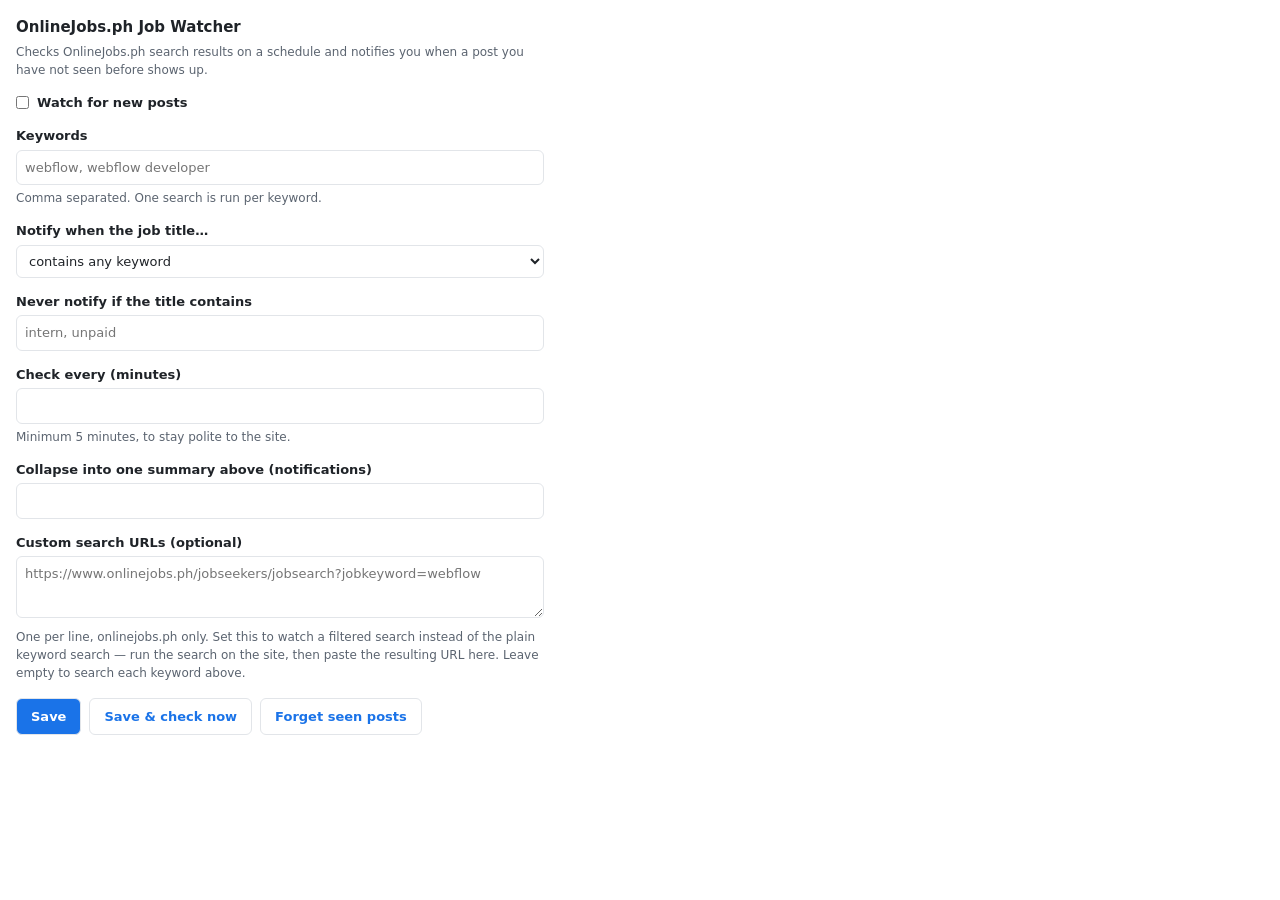
<file: extension/src/options.html>
<!DOCTYPE html>
<html lang="en">
  <head>
    <meta charset="utf-8" />
    <title>OnlineJobs.ph Job Watcher — Settings</title>
    <link rel="stylesheet" href="ui.css" />
    <style>body { max-width: 560px; }</style>
  </head>
  <body>
    <h1>OnlineJobs.ph Job Watcher</h1>
    <p class="hint">
      Checks OnlineJobs.ph search results on a schedule and notifies you when a
      post you have not seen before shows up.
    </p>

    <form id="form">
      <label class="inline">
        <input type="checkbox" id="enabled" />
        Watch for new posts
      </label>

      <label for="keywords">Keywords</label>
      <input type="text" id="keywords" placeholder="webflow, webflow developer" />
      <p class="hint">Comma separated. One search is run per keyword.</p>

      <label for="matchMode">Notify when the job title…</label>
      <select id="matchMode">
        <option value="any">contains any keyword</option>
        <option value="all">contains every keyword</option>
        <option value="none">— don't filter, notify on any new search result</option>
      </select>

      <label for="excludeKeywords">Never notify if the title contains</label>
      <input type="text" id="excludeKeywords" placeholder="intern, unpaid" />

      <label for="intervalMinutes">Check every (minutes)</label>
      <input type="number" id="intervalMinutes" min="5" max="1440" step="1" />
      <p class="hint">Minimum 5 minutes, to stay polite to the site.</p>

      <label for="maxNotifications">Collapse into one summary above (notifications)</label>
      <input type="number" id="maxNotifications" min="1" max="10" step="1" />

      <label for="customUrls">Custom search URLs (optional)</label>
      <textarea id="customUrls" placeholder="https://www.onlinejobs.ph/jobseekers/jobsearch?jobkeyword=webflow"></textarea>
      <p class="hint">
        One per line, onlinejobs.ph only. Set this to watch a filtered search
        instead of the plain keyword search — run the search on the site, then
        paste the resulting URL here. Leave empty to search each keyword above.
      </p>

      <div class="row">
        <button type="submit">Save</button>
        <button type="button" id="test" class="secondary">Save &amp; check now</button>
        <button type="button" id="reset" class="secondary">Forget seen posts</button>
      </div>
    </form>
    <div class="status" id="status"></div>

    <script type="module" src="options.js"></script>
  </body>
</html>
</file>
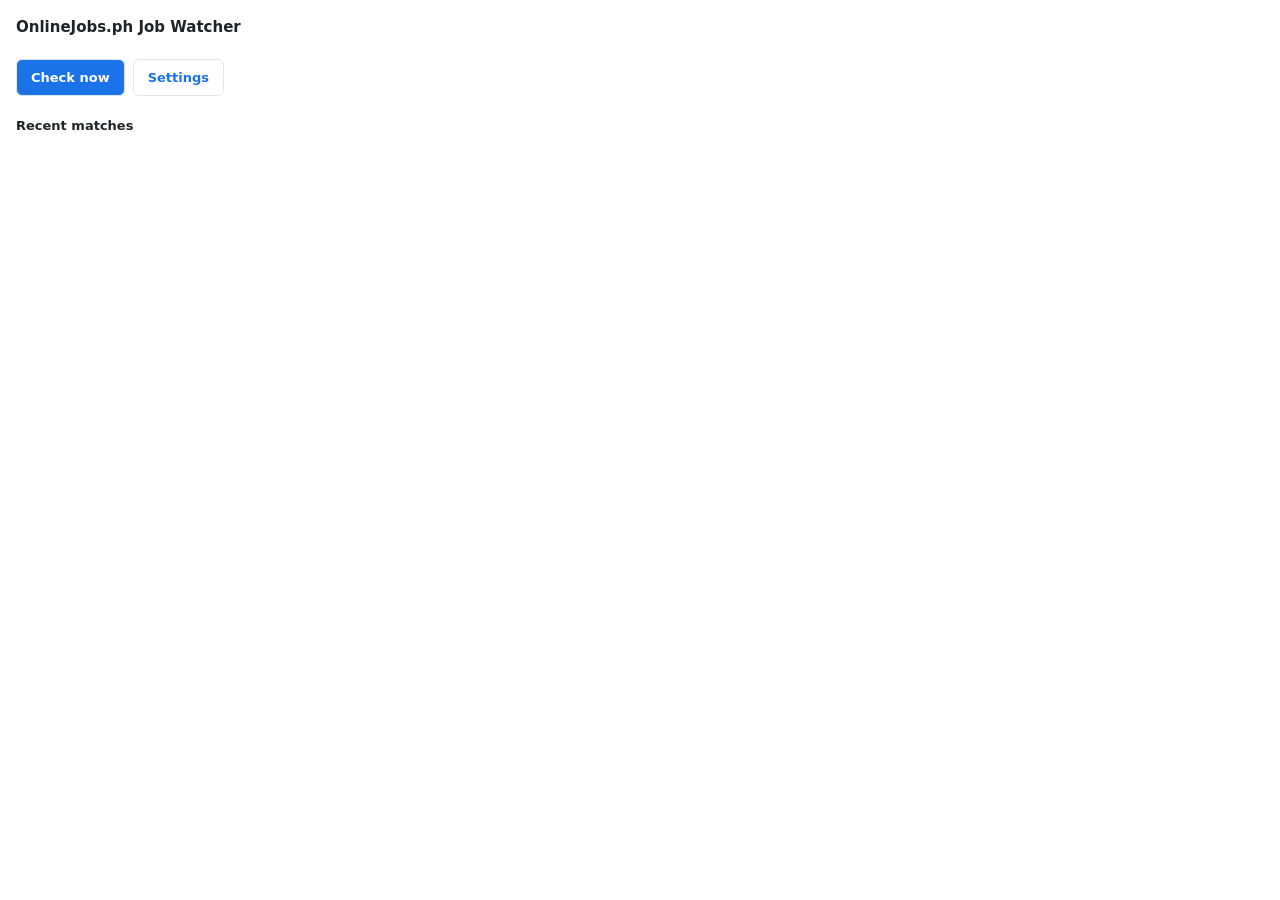
<file: extension/src/popup.html>
<!DOCTYPE html>
<html lang="en">
  <head>
    <meta charset="utf-8" />
    <title>OnlineJobs.ph Job Watcher</title>
    <link rel="stylesheet" href="ui.css" />
    <style>body { width: 340px; }</style>
  </head>
  <body>
    <h1>OnlineJobs.ph Job Watcher</h1>
    <p class="hint" id="watching"></p>

    <div class="row">
      <button id="check">Check now</button>
      <button id="options" class="secondary">Settings</button>
    </div>
    <div class="status" id="status"></div>

    <h2>Recent matches</h2>
    <ul class="jobs" id="jobs"></ul>
    <p class="empty" id="empty" hidden>Nothing yet. New posts show up here.</p>

    <script type="module" src="popup.js"></script>
  </body>
</html>
</file>
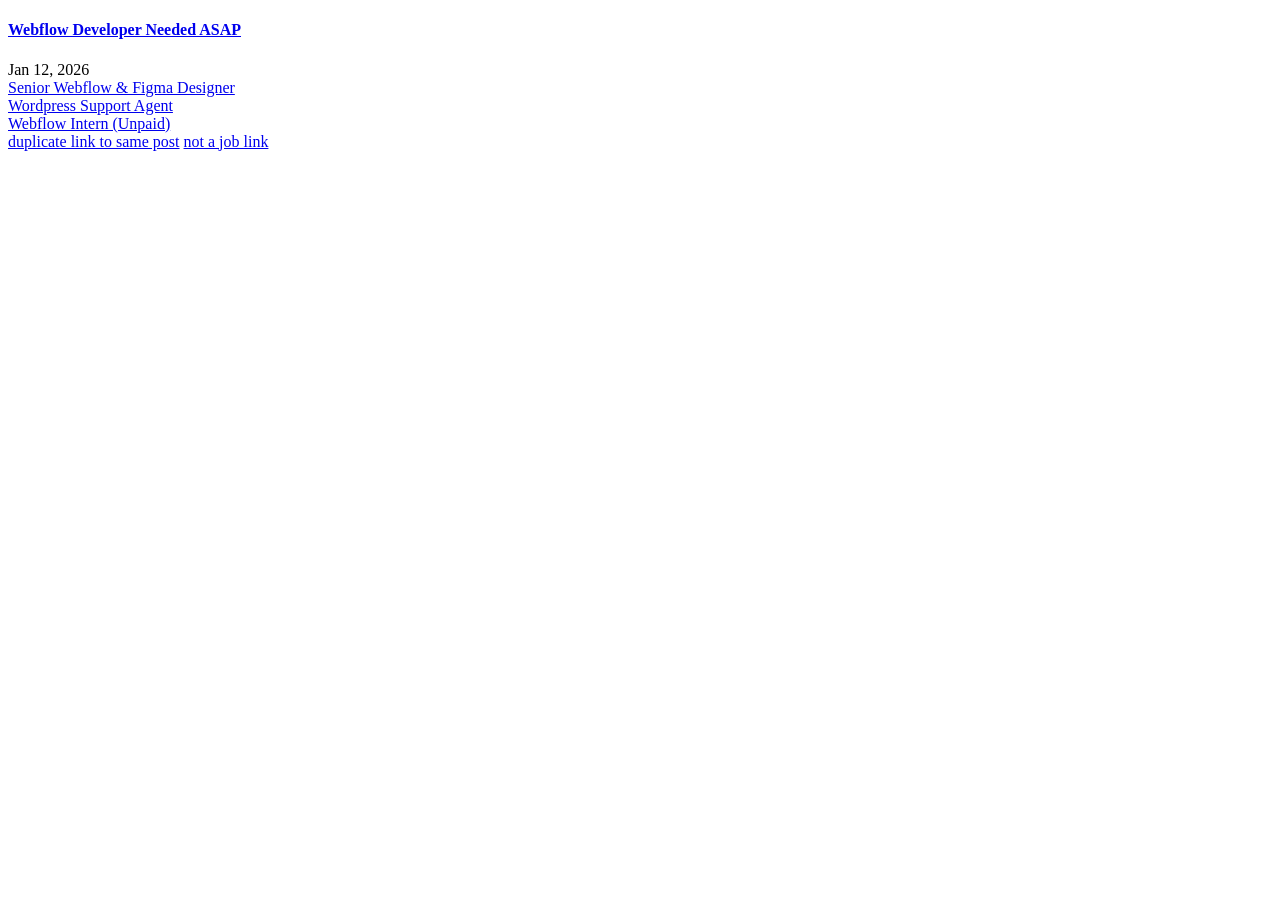
<file: extension/test/sample-results.html>
<!DOCTYPE html>
<html><body>
<div class="jobpost-cat-box">
  <a href="/jobseekers/job/Webflow-Developer-Needed-ASAP-1234567">
    <h4>Webflow Developer Needed ASAP</h4>
  </a>
  <span class="jobpost-date">Jan 12, 2026</span>
</div>
<div class="jobpost-cat-box">
  <a href="https://www.onlinejobs.ph/jobseekers/job/Senior-Webflow-&amp;-Figma-Designer-7654321">Senior Webflow &amp; Figma Designer</a>
</div>
<div class="jobpost-cat-box">
  <a href="/jobseekers/job/Wordpress-Support-Agent-5551212">Wordpress Support Agent</a>
</div>
<div class="jobpost-cat-box">
  <a href="/jobseekers/job/Webflow-Intern-Unpaid-9999999">Webflow Intern (Unpaid)</a>
</div>
<a href="/jobseekers/job/Webflow-Developer-Needed-ASAP-1234567">duplicate link to same post</a>
<a href="/jobseekers/jobsearch?jobkeyword=webflow">not a job link</a>
</body></html>
</file>
<file: extension/src/ui.css>
:root {
  --bg: #ffffff;
  --fg: #1f2328;
  --muted: #5b6470;
  --border: #e2e5e9;
  --accent: #1a73e8;
  --ok: #137333;
  --err: #c5221f;
}

@media (prefers-color-scheme: dark) {
  :root {
    --bg: #1f2124;
    --fg: #e8eaed;
    --muted: #9aa0a6;
    --border: #3c4043;
    --accent: #8ab4f8;
    --ok: #81c995;
    --err: #f28b82;
  }
}

* { box-sizing: border-box; }

body {
  margin: 0;
  padding: 16px;
  font: 13px/1.5 system-ui, -apple-system, "Segoe UI", Roboto, sans-serif;
  color: var(--fg);
  background: var(--bg);
}

h1 { font-size: 15px; margin: 0 0 4px; }
h2 { font-size: 13px; margin: 20px 0 8px; }
p.hint { color: var(--muted); margin: 4px 0 0; font-size: 12px; }

label { display: block; margin-top: 14px; font-weight: 600; }
input[type="text"], input[type="number"], textarea, select {
  width: 100%;
  margin-top: 4px;
  padding: 7px 8px;
  border: 1px solid var(--border);
  border-radius: 6px;
  background: var(--bg);
  color: var(--fg);
  font: inherit;
}
textarea { min-height: 62px; resize: vertical; }
label.inline { display: flex; align-items: center; gap: 8px; font-weight: 600; }
label.inline input { width: auto; margin: 0; }

button {
  margin-top: 16px;
  padding: 8px 14px;
  border: 1px solid var(--border);
  border-radius: 6px;
  background: var(--accent);
  color: #fff;
  font: inherit;
  font-weight: 600;
  cursor: pointer;
}
button.secondary { background: transparent; color: var(--accent); }
button:disabled { opacity: 0.6; cursor: default; }

.row { display: flex; gap: 8px; flex-wrap: wrap; align-items: center; }
.status { margin-top: 12px; font-size: 12px; color: var(--muted); }
.status.ok { color: var(--ok); }
.status.err { color: var(--err); }

ul.jobs { list-style: none; margin: 8px 0 0; padding: 0; }
ul.jobs li { padding: 8px 0; border-top: 1px solid var(--border); }
ul.jobs a { color: var(--accent); text-decoration: none; font-weight: 600; }
ul.jobs a:hover { text-decoration: underline; }
ul.jobs .when { display: block; color: var(--muted); font-size: 11px; }
.unread a::before { content: "● "; color: var(--err); }
.empty { color: var(--muted); padding: 12px 0; }
</file>
